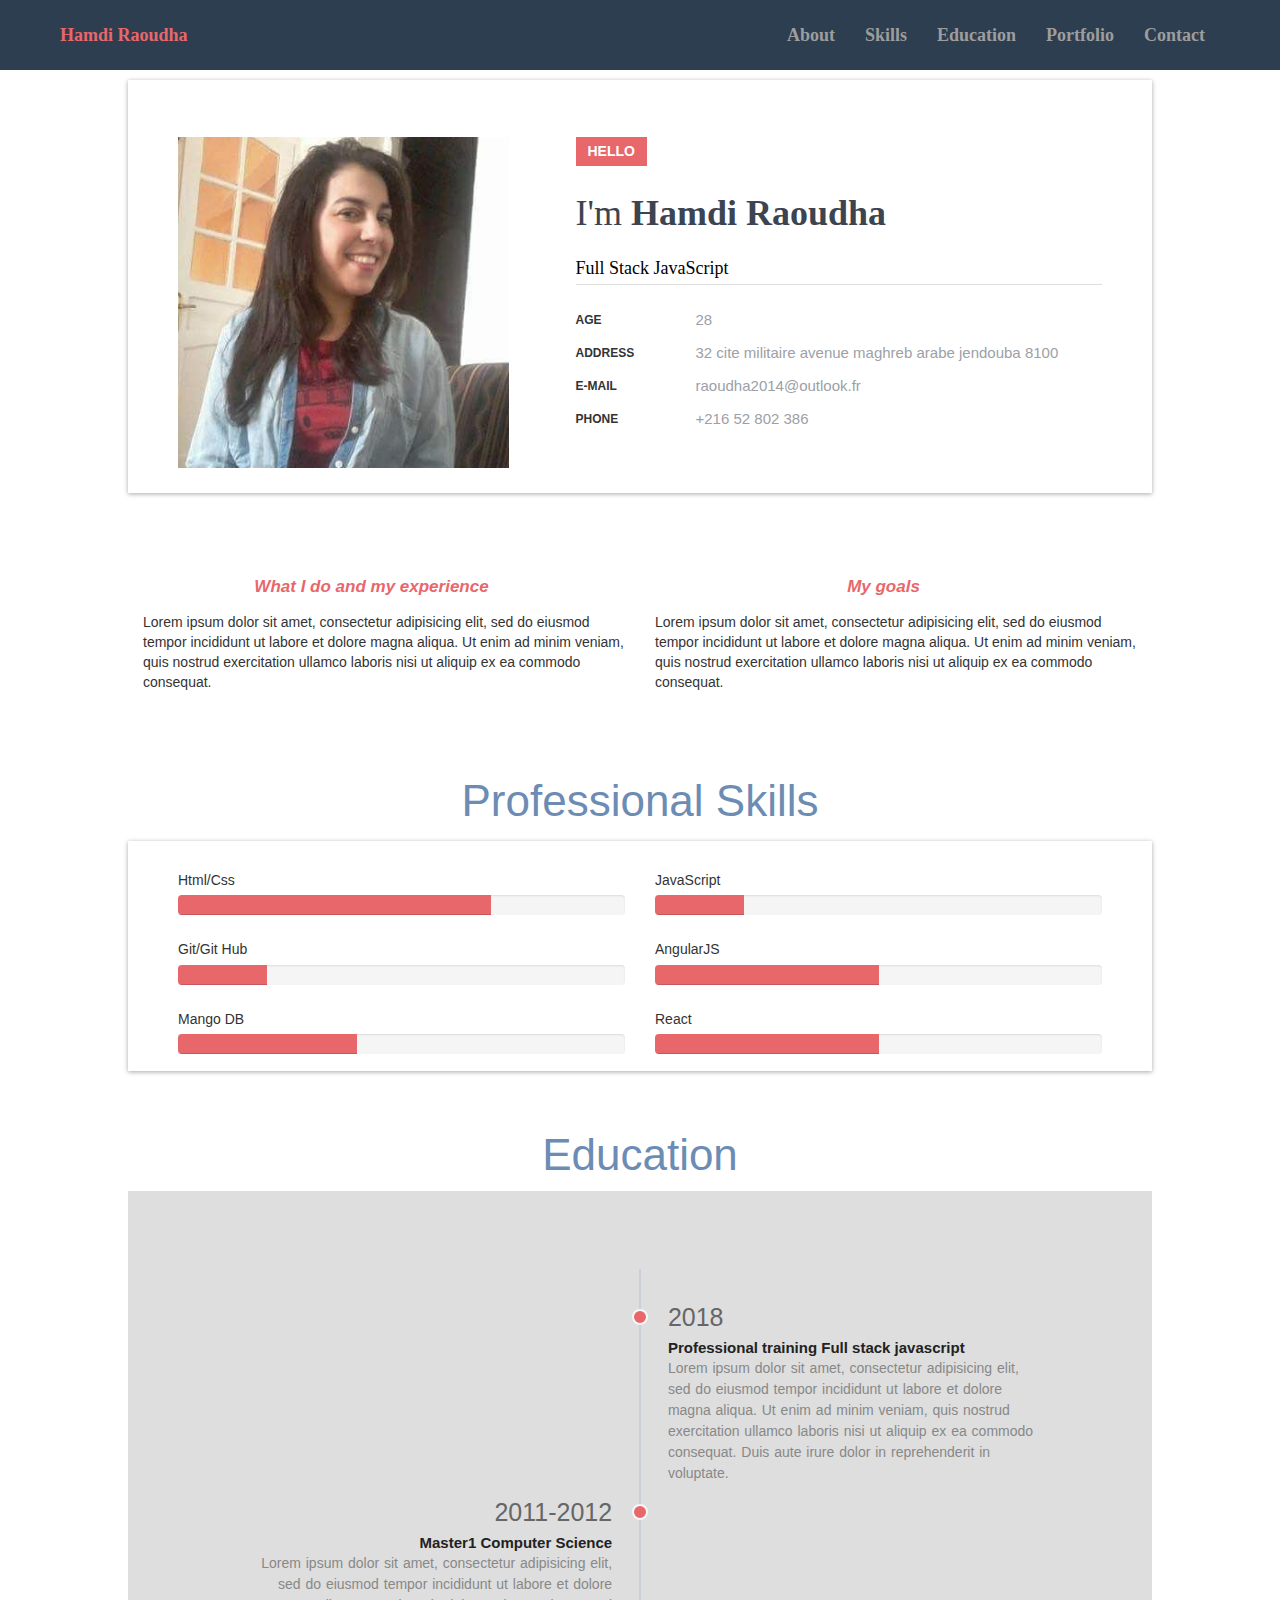
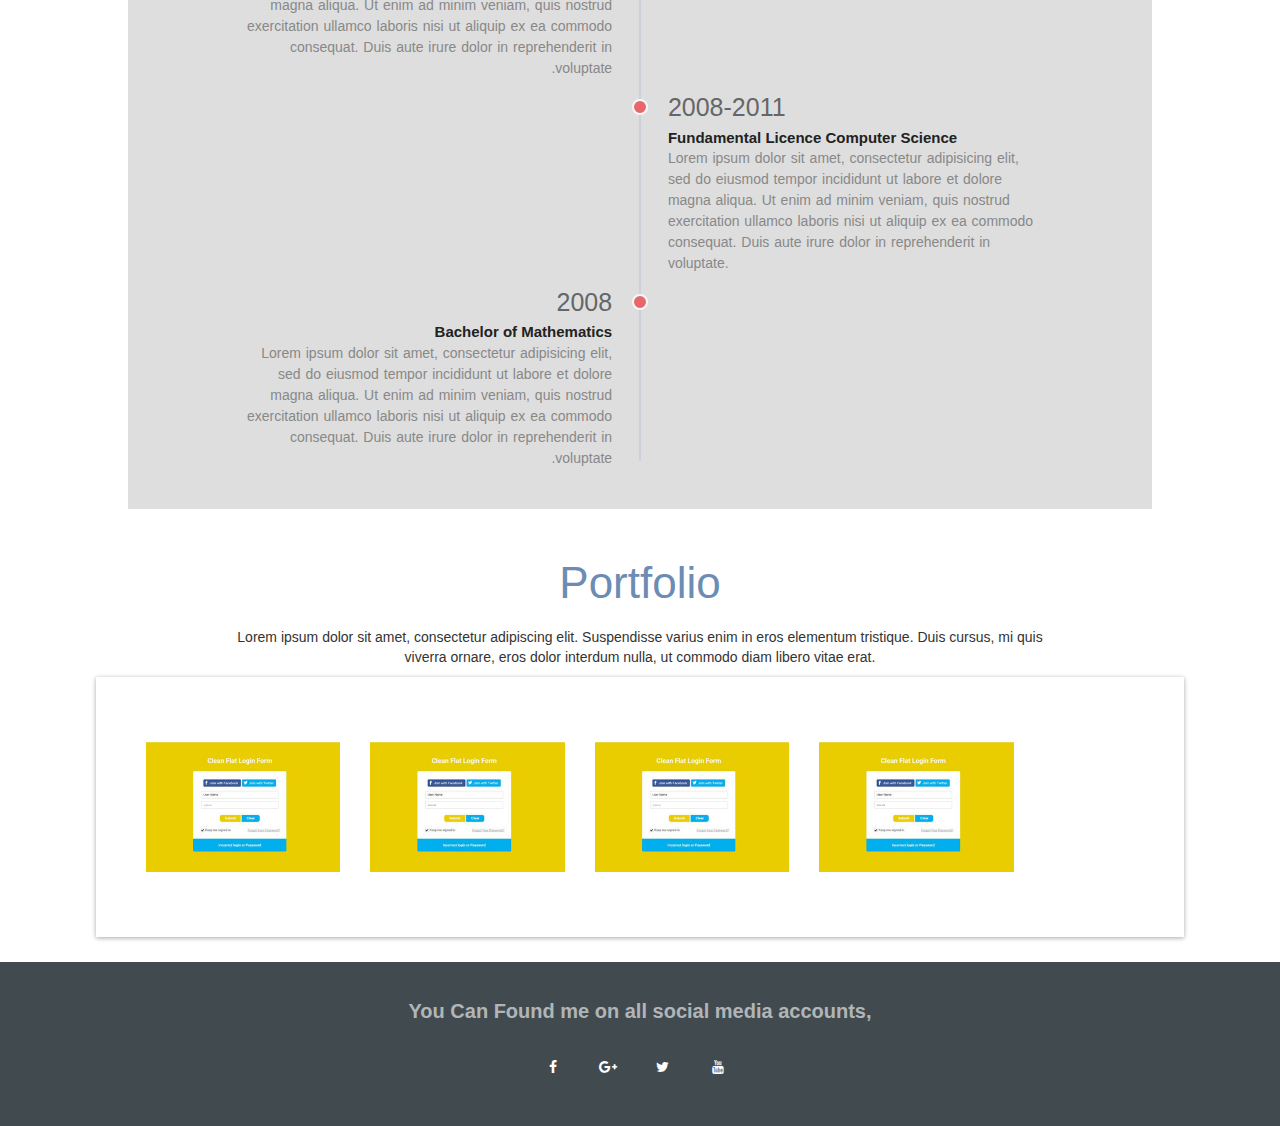
<file: index.html>
<!DOCTYPE>
<html lang="eng">
<head>
    <title>My Portfolio</title>
    <meta charset="utf-8">
  <meta name="viewport" content="width=device-width, initial-scale=1">
    <link rel="stylesheet" href="css/font-awesome.min.css">
  <link rel="stylesheet" href="https://maxcdn.bootstrapcdn.com/bootstrap/3.3.7/css/bootstrap.min.css">
    <link rel ="stylesheet" href="css/style.css">   
</head>
      
<body>
<nav class="navbar navbar-inverse fixed-top">
  <div class="container-fluid">
    <div class="navbar-header">
        <button type="button" class="navbar-toggle" data-toggle="collapse" data-target="#myNavbar">
        <span class="icon-bar"></span>
        <span class="icon-bar"></span>
        <span class="icon-bar"></span>                        
      </button>
      <a class="navbar-brand" href="#">Hamdi Raoudha</a>
    </div>
      <div class="collapse navbar-collapse" id="myNavbar">
    <ul class="nav navbar-nav navbar-right">
      
      <li ><a href="#main-image">About</a></li>
        <li ><a href="#skills">Skills</a></li>
        <li ><a href="#education">Education</a></li>
      <li><a href="#portfolio">Portfolio</a></li>
      <li><a href="#contact">Contact</a></li>
    </ul>
      </div>
  </div>
</nav>
  
<main>
    
   <section class="main-image" id="main-image">
       <div class="section-box">
				<div class="profile">
					<div class="row">
				         <div class="col-sm-5">
								<div class="profile-photo">
									<img alt="" src="images/raoudha.jpg"  class="photo">                 
                                 </div>
                                                        
							</div>
												
                            <div class="col-sm-7">
							    <div class="profile-info">
				                  <div class="profile-items clearfix">
										<div class="profile-preword"><span>Hello</span></div>
										
								</div>
								<h1 class="profile-title">
								<span>I'm</span>
										Hamdi Raoudha
                                </h1>
				                <h2 class="profile-position">Full Stack JavaScript</h2>
                                </div>
							      <div class="list">                      
                                <ul class="profile-list">
                                     <li class="clearfix" style="display:flex;">
                                        <strong class="title">Age</strong>
                                            <span class="cont">28</span>
                                     </li>
                                     <li class="clearfix">
                                        <strong class="title">Address</strong>
                                        <span class="cont">32 cite militaire avenue maghreb arabe jendouba 8100</span>
                                     </li>
                                    <li class="clearfix">
                                      <strong class="title">E-mail</strong>
                                       <span class="cont">raoudha2014@outlook.fr</span>                             
                                    </li>
                                    <li class="clearfix">
                                    <strong class="title">Phone</strong>
                                    <span class="cont">+216 52 802 386</span>
                                    </li>
                                </ul>
                                      </div>
						</div>
					</div>
				</div>
				
   </div>    
 </section>       
       
          
<section class="about" id="about">
	<div class="contain">
		<div class="row  about-grids ">
		   	<div class="col-md-6 col-sm-6 col-xs-6 about-grid">
		   		<h4>What I do and my experience</h4>
		   		<p>Lorem ipsum dolor sit amet, consectetur adipisicing elit, sed do
                   eiusmod tempor incididunt ut labore et dolore magna aliqua. 
                   Ut enim ad minim veniam, quis nostrud exercitation
                   ullamco laboris nisi ut aliquip ex ea commodo consequat.</p>
		   	</div>
		   	<div class="col-md-6 col-sm-6 col-xs-6  about-grid">
		   		<h4>My goals</h4>
		   		<p>Lorem ipsum dolor sit amet, consectetur adipisicing elit, sed do
                   eiusmod tempor incididunt ut labore et dolore magna aliqua. 
                   Ut enim ad minim veniam, quis nostrud exercitation
                   ullamco laboris nisi ut aliquip ex ea commodo consequat.</p>
		   	</div>
		   	<div class="clearfix"> </div>
		</div>   
	</div>
</section>
    
    
  <section class="skills" id="skills">
    <h2 class="section-title">Professional  Skills</h2>
    <div class="box-skills">
      <div class="row ">
        <div class="col-lg-6 col-sm-6 col-xs-12 ">
             <div class="bar-data">
                 <span class="bar-title">Html/Css</span>
             </div>
             <div class="progress">
             <div class="progress-bar" role="progressbar" aria-valuenow="70" aria-valuemin="0" aria-valuemax="100" style="width:70%">
             </div>
             </div>
        </div>
        <div class="col-sm-6 col-xs-12">
         
        
             <div class="bar-data">
                 <span class="bar-title">JavaScript</span>
             </div>
             <div class="progress">
             <div class="progress-bar" role="progressbar" aria-valuenow="20" aria-valuemin="0" aria-valuemax="100" style="width:20%">
             </div>
             </div>
             
        </div>
       
      </div>
      <div class="row">
        <div class="col-sm-6 col-xs-12">
             <div class="bar-data">
                 <span class="bar-title">Git/Git Hub</span>
             </div>
              <div class="progress">
             <div class="progress-bar" role="progressbar" aria-valuenow="20" aria-valuemin="0" aria-valuemax="100" style="width:20%">
             </div>
             </div>
        </div>
          
          <div class="col-sm-6 col-xs-12">
             <div class="bar-data">
                 <span class="bar-title">AngularJS</span>
             </div>
              <div class="progress">
             <div class="progress-bar" role="progressbar" aria-valuenow="50" aria-valuemin="0" aria-valuemax="100" style="width:50%">
             </div>
             </div>
             
        
        </div>
        </div>
      <div class="row">
      <div class="col-sm-6 col-xs-12">
        
             <div class="bar-data">
                 <span class="bar-title">Mango DB</span>
             </div>
              <div class="progress">
             <div class="progress-bar" role="progressbar" aria-valuenow="40" aria-valuemin="0" aria-valuemax="100" style="width:40%">
             </div>
             </div>
             
        </div>
        
        
          <div class="col-sm-6 col-xs-12">
             <div class="bar-data">
                 <span class="bar-title">React</span>
             </div>
             <div class="progress">
             <div class="progress-bar" role="progressbar" aria-valuenow="50" aria-valuemin="0" aria-valuemax="100" style="width:50%">
             </div>
            </div>
       
        </div>
          </div>
      </div>
  </section>   
    
    
    
   
   <section class="Education" id="education">
    <h2>Education</h2>
<div class="container">

   <div class="timeline-block timeline-block-right">
      <div class="marker"></div>
      <div class="timeline-content">
         <h3>2018</h3>
         <span>Professional training Full stack javascript</span>
         <p>Lorem ipsum dolor sit amet, consectetur adipisicing elit, sed do eiusmod tempor incididunt ut labore et dolore magna aliqua. Ut enim ad minim veniam, quis nostrud exercitation ullamco laboris nisi ut aliquip ex ea commodo consequat. Duis aute irure dolor in reprehenderit in voluptate.</p>
      </div>
   </div>

   <div class="timeline-block timeline-block-left">
      <div class="marker"></div>
      <div class="timeline-content">
         <h3>2011-2012</h3>
         <span>Master1 Computer Science</span>
         <p>Lorem ipsum dolor sit amet, consectetur adipisicing elit, sed do eiusmod tempor incididunt ut labore et dolore magna aliqua. Ut enim ad minim veniam, quis nostrud exercitation ullamco laboris nisi ut aliquip ex ea commodo consequat. Duis aute irure dolor in reprehenderit in voluptate.</p>
      </div>
   </div>

   <div class="timeline-block timeline-block-right">
      <div class="marker"></div>
      <div class="timeline-content">
         <h3>2008-2011</h3>
         <span>Fundamental Licence Computer Science</span>
         <p>Lorem ipsum dolor sit amet, consectetur adipisicing elit, sed do eiusmod tempor incididunt ut labore et dolore magna aliqua. Ut enim ad minim veniam, quis nostrud exercitation ullamco laboris nisi ut aliquip ex ea commodo consequat. Duis aute irure dolor in reprehenderit in voluptate.</p>
      </div>
   </div>

   <div class="timeline-block timeline-block-left">
      <div class="marker"></div>
      <div class="timeline-content">
         <h3>2008</h3>
         <span>Bachelor of Mathematics</span>
         <p>Lorem ipsum dolor sit amet, consectetur adipisicing elit, sed do eiusmod tempor incididunt ut labore et dolore magna aliqua. Ut enim ad minim veniam, quis nostrud exercitation ullamco laboris nisi ut aliquip ex ea commodo consequat. Duis aute irure dolor in reprehenderit in voluptate.</p>
      </div>
   </div>
</div>   
</section> 
    
    
    
<section class="portfolio" id="portfolio">
    <h3>Portfolio</h3>
    <p>Lorem ipsum dolor sit amet, consectetur adipiscing elit. Suspendisse varius enim in eros elementum tristique. Duis cursus, mi quis viverra ornare, eros dolor interdum nulla, ut commodo diam libero vitae erat.</p>
  <div  class="gallery" >
    <div class="row">      
              
                <div class="col-md-3 col-xs-6">
                         <a href="images/project.jpg" rel="title"   >
							<img src="images/project.jpg" alt="" >
                          </a>            
				</div> 
                
                <div class="col-md-3 col-xs-6">
                <a href="images/project.jpg" rel="title" >
                    <img src="images/project.jpg" alt="" /> </a>
                </div>
                
                <div class="col-md-3 col-xs-6">
                <a href="images/project.jpg" rel="title"   >
				   <img src="images/project.jpg" alt="" /></a>            
                </div> 
                
                <div class="col-md-3 col-xs-6">
                <a href="images/project.jpg" rel="title" >
                    <img src="images/project.jpg" alt="" /> </a>
                 </div>
                
     </div>
 </div> 
</section>
      
</main>

 
   
    <footer class="footer" id="contact">
        <div class="row">
                <div class="col-lg-12 col-md-12 col-sm-12 col-xs-12">
                    <p>
                        You Can Found me on all social media accounts,
                    </p>
                <div class="list">
                    <ul class="list-unstyled social-list">

                        <li>
                            <a class="social_facebook" href="#" >
                                <i class="fa fa-facebook"></i>
                            </a>
                        </li>

                        <li>
                            <a class="social_google-plus" href="#" >
                                <i class="fa fa-google-plus"></i>
                            </a>
                        </li>

                        <li>
                            <a class="social_twitter"  href="#">
                                <i class="fa fa-twitter"></i>
                            </a>
                        </li>

                        <li>
                            <a class="social_youtube" href="#">
                                <i class="fa fa-youtube"></i>
                            </a>
                        </li>
                    </ul>
                </div>
                </div>
            </div>
    </footer>
  
</body>
</html>
</file>
<file: css/style.css>
* {
    box-sizing: border-box;
    outline: none;
}
.navbar
{
    border-radius: 0;
    border:0;
    margin-bottom:10px;
    position: sticky;
    top: 0;
    z-index: 2;
}
.navbar-inverse
{
    background-color:#2c3e50;
}
.navbar-inverse .navbar-brand 
{
color:#e8676b;
}
nav .fixed-top
{ 
    position: fixed;
    top: 0;
    right: 0;
    left: 0;
}
nav .container-fluid 
{
    margin-right:50px;
    margin-left:50px;
    padding:10px;
}

.navbar-header a
{
   font-size: 24px; 
} 
.container-fluid  a
{
    font-size:18px;
    font-weight: 900;
    font-family: Montserrat;
}

/*Start Section Box*/

 .section-box
{
  width:80%; 
  margin:0px auto;
  background-color: #fff;
  box-shadow: 0 1px 6px rgba(0, 0, 0, 0.12), 0 1px 4px rgba(0, 0, 0, 0.24);
  padding:0;
  
}

.profile
{
    
 padding: 57px 50px 15px 50px;
}

.profile .row {
  display:flex;
  justify-content:space-between;
    margin-left: -15px;
    margin-right: -15px;
}



@media (min-width: 768px)
 .col-sm-5
{
    width: 41.66667%;
    float: left;
    position: relative;
    min-height: 1px;
    padding-left: 15px;
    padding-right: 15px;
}

 .profile-photo {
    margin-right: 10%;
    margin-bottom: 10px;
    position: relative;
    cursor: pointer;
}

@media (min-width: 768px)
.col-sm-7 
{
    width: 58.33333%;
    float:le
    position: relative;
    min-height: 1px;
    padding-left: 15px;
    padding-right: 15px;
}
 .profile-info 
{
    color: #3d4451;
    padding-bottom: 25px;
    margin-bottom: 25px;
    border-bottom: 1px solid #dedede;
}

.profile-items 
{
    margin-bottom: 18px;
}

.profile-preword 
{
    float: left;
    margin-bottom: 10px
}

.profile-preword span {
    color: #fff;
    font-size: 14px;
    font-weight: 700;
    line-height: 1.1;
    display: inline-block;
    padding: 7px 12px;
    text-transform: uppercase;
    position: relative;
}

.profile-preword span 
{
    background-color: #e8676b;
    color: #fff;
    font-size: 14px;
    font-weight: 700;
    line-height: 1.1;
    display: inline-block;
    padding: 7px 12px;
    text-transform: uppercase;
    position: relative;
}

 .profile-title 
{
    font-size: 36px;
    line-height: 1.1;
    font-weight: 700;
   font-family: "Open Sans";
    margin: 0 0 25px 0;
}
 .profile-title span 
{
    font-weight: 300;
}

 .profile-position 
{
    font-size: 18px;
    color:#000;
    font-weight: 300;
    line-height: 1.1;
   font-family: "Open Sans";
    margin: 0 0 25px 0;
    float:left;
}

.profile-list
{
    margin: 0;
    padding: 0;
    list-style: none;
}

.profile-list li {
    margin-bottom: 13px;}

.profile-list .title 
{
    display: block;
    width: 120px;
    float: left;
    color: #333333;
    font-size: 12px;
    font-weight: 700;
    line-height: 20px;
    text-transform: uppercase;
}

.profile-list .cont 
{
    display: block;
    font-size: 15px;
    font-weight: 400;
    line-height: 20px;
    color: #9da0a7;
}

.photo
{
    width:100%;
    height:auto;
}
/*End Section Box*/

/*Section About*/
.contain
{
margin-top:75px;
margin-bottom:75px;
}

 h2 {
	font-family: 'Jockey One', sans-serif;
	margin: 0;
	color:#6c8cb4;
	font-size: 44px;
	text-align: center;
	font-weight: 400;
}
.about-grids h4
{
    text-align: center;
	font-size: 17px;
	color: #e8676b;;
	font-weight: 600;
	margin: 10px 25px 16px 0;
	font-style: italic;   
}
@media (max-width:768px)
{ 
.about-grid p
 {max-width:180px;}
}
.about-info p {
	text-align: center;
	font-size: 14px;
	color:#777;
	width: 71%;
	margin: 0 auto;
	line-height: 1.8em;
}

.about-grid
{margin:0 auto;}
.about-grids
{
 width:80%;
    margin:0 auto;
}
/*section skills */
.box-skills
{
    width:80%;
    height:auto;
    margin:0 auto;
    background-color: #fff;
    box-shadow: 0 1px 6px rgba(0, 0, 0, 0.12), 0 1px 4px rgba(0, 0, 0, 0.24);
    padding: 25px 50px;
}
.skills
{
    margin-bottom:120px;
}
.section-title
{
    margin-bottom:15px;
}

.box-skills .row
{
    height:60px;
    
}

.box-skills .col-sm-6
{
    position: relative;
    min-height: 1px;
    padding-left: 15px;
    padding-right: 15px;
    
}
@media (min-width: 768px)
.col-sm-6 
{
    width: 50%;
    float: left;
}

.bar-title
{
line-height:2.1;
}
.progress-bar 
{
   background-color: #e8676b; 
}

@media (min-width:390px) and (max-width:768px)
{
    .box-skills {height:100%;}
    .bar-title {line-height:0.1;}
    .bar-data{margin-bottom:4px;
    }
}

@media (min-width:320px) and (max-width:414px)
{
    .col-xs-12{width:50%;}
    .box-skills {height:auto;}
}

/*Start Section Education*/
.Education
{
   
   width:80%;
   height:auto;
   margin:0 auto;
   background-color:#dedede;
    margin-top: 75px;
   
}
 .Education h2 
{
    text-align: center;
    position: relative;
    top:-60px;
    
}
  @media screen and (max-width: 768px) 
{
    .Education{height:auto;}
      .right{left:0%;}
}  


/*Timeline*/
.container {
   width: 80%;
   padding: 30px 0;
   margin: 30px auto;
   position: relative;
   overflow: hidden;
}

.container:before {
   content: '';
   position: absolute;
   top: 0;
   left: 50%;
   margin-left: -1px;
   width: 2px;
   height: 792px;
   background: #CCD1D9;
   z-index: 1
}


.timeline-block 
{
   
   width: calc(50% + 8px);
   display: flex;
   justify-content: space-between;
   clear: both;
}

.timeline-block-right {
   float: right;
    direction:ltr;
}

.timeline-block-left {
   float: left;
   direction: rtl
}

@media (max-width:768px)
{
    .timeline-block-left {
        direction: inherit;}
}
.marker {
   width: 16px;
   height: 16px;
   border-radius: 50%;
   border: 2px solid #F5F7FA;
   background:#e8676b;
   margin-top: 10px;
   z-index: 1;
}

.timeline-content {
   width: 95%;
   padding: 0 15px;
   color: #666
}

.timeline-content h3 {
   margin-top: 5px;
   margin-bottom: 5px;
   font-size: 25px;
   font-weight: 500
}

.timeline-content span {
   font-size: 15px;
    font-weight:600;
   color:#222;
}

.timeline-content p {
   font-size: 14px;
   line-height: 1.5em;
   word-spacing: 1px;
   color: #888;
}


@media screen and (max-width: 768px) {
   .container:before {
       height:1225px;
      left: 8px;
      width: 2px;
   }
   .timeline-block {
      width: 100%;
      
   }
   .timeline-block-right {
      float: none;
   }

   .timeline-block-left {
      float: right;
   }
}
/*End Section Education*/



    /*  Section portfolio */

.gallery
{   
    width:85%;
    height:auto;
    margin:0 auto;
    background-color: #fff;
    box-shadow: 0 1px 6px rgba(0, 0, 0, 0.12), 0 1px 4px rgba(0, 0, 0, 0.24);
    padding: 40px 50px;
}

.portfolio h3 {
	font-family: 'Jockey One', sans-serif;
	margin: 0;
	color: #6c8cb4;
    padding:20px;
	font-size: 44px;
	text-align: center;
	font-weight: 400;
}
.portfolio p
{
    width:65%;
    text-align: center;
    margin:0 auto;
    padding-bottom:10px;
}

.portfolio .col-xs-6
{
    width:auto;
}

.gallery  a {
	overflow: hidden;
}


.gallery a{
	color: #337ab7;
	text-decoration: none;
}

 .gallery a img {
	
    height: 130px;
    width:auto;
    margin-bottom: 25px;
    margin-top:25px;
}

.gallery a div h5 {
	font-family: 'Jockey One', sans-serif;
	color: #323b43;
	font-size: 24px;
	text-align: center;
   
}
                         /*footer*/
.footer
{
 background: #414a4f;
 margin-top:25px;
padding:20px 0;
 
}

.footer p
{
    color: rgba(255,255,255,0.6);
    font-size:20px;
    font-weight: 900;
    text-align:center;
    padding:15px;
}
.footer ul
{
display:flex;
justify-content: center;
}
.footer .list li:hover{opacity:1;}
.social_facebook:hover {
    background: #5D82D1;
    box-shadow: 0 0 0 0px #5D82D1;
}
.social_google-plus:hover {
    background: #EB5E4C;
    box-shadow: 0 0 0 0px #EB5E4C;
}

.social_twitter:hover {
    background: #40BFF5;
    box-shadow: 0 0 0 0px #40BFF5;
}

.social_youtube:hover 
{
    background: #CC181E;
    box-shadow: 0 0 0 0px #CC181E;
}
 
.footer ul li a {
    box-shadow: 0 0 0 7px transparent;
    color: #fff;
    display: block;
    font-size: 14px;
    height: 45px;
    padding: 9px 12px;
    text-align: center;
    transition: all 0.2s ease 0s;
    width: 45px;
    margin-right:10px;
}

.list
{
    margin-bottom:10px;
}

.glyphicon 
{
    display: inline-block;
    font-family: 'Glyphicons Halflings';
    font-style: normal;
    font-weight: 400;
    line-height: 1;
}
</file>
